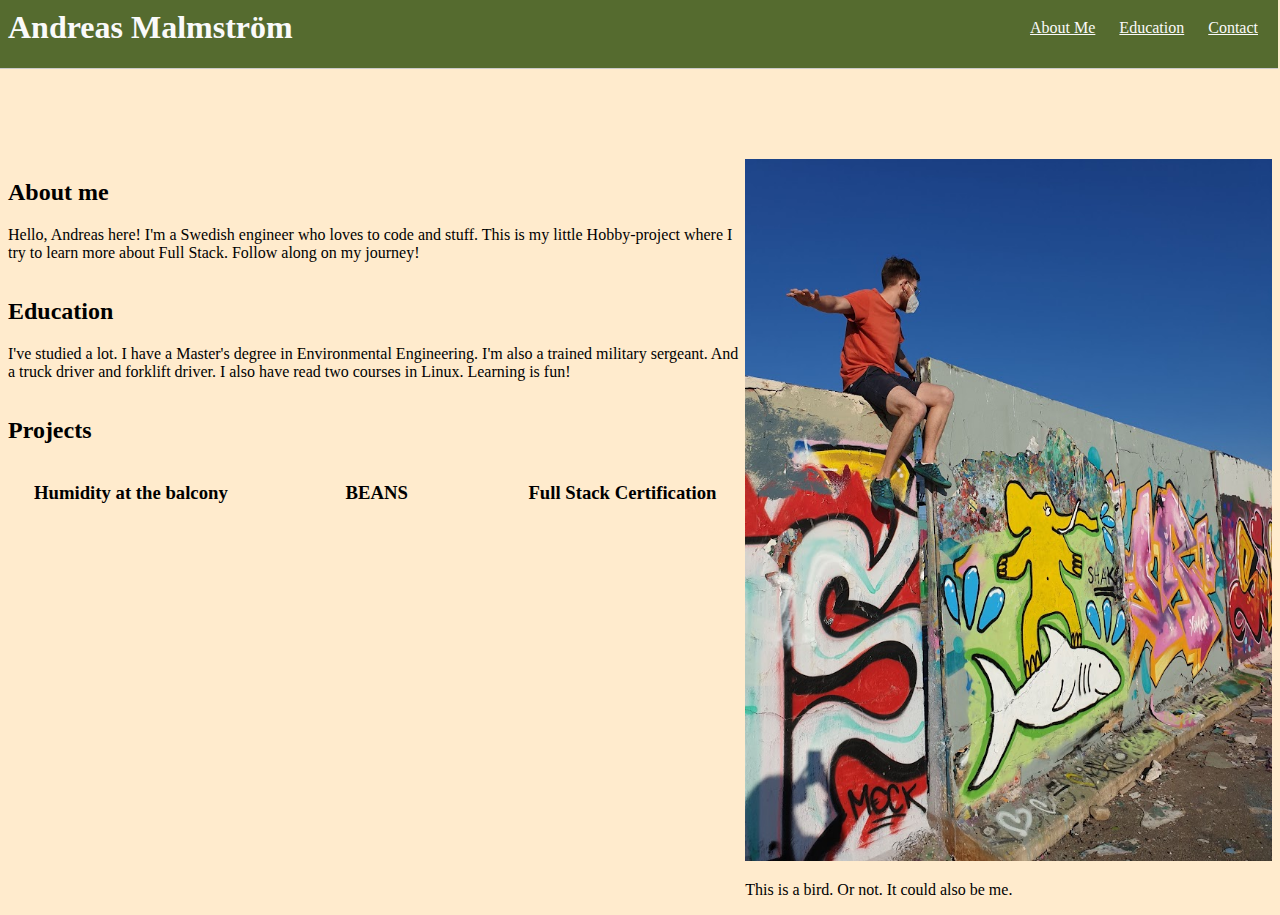
<file: index.html>
<!DOCTYPE html>

<html>
    <head>
        <title>Andreas Malmströms Portfolio</title>
        <link rel="stylesheet" href="./style.css">
    </head>

    <body>
        

        <header>
            <h1>Andreas Malmström</h1>
            <nav> 
                <a href="#AboutMe">About Me</a>
                <a href="#Education">Education</a>
                <a href="./contact.html">Contact</a>
            </nav>
        </header>
        
        <main>
            <div class="structure">
                <div class="FlexContainer">
                    <div id="AboutMe">
                        <h2>About me</h2>
                        <p id="TextAboutMe">
                            Hello, Andreas here! I'm a Swedish engineer who loves to code and stuff.
                            This is my little Hobby-project where I try to learn more about Full Stack.
                            Follow along on my journey!
                        </p>
        
                    </div>
                    
                    <div id="Education">
                        <h2>Education</h2>
                        <p>
                            I've studied a lot. I have a Master's degree in Environmental Engineering.
                            I'm also a trained military sergeant. And a truck driver and forklift driver.
                            I also have read two courses in Linux. Learning is fun!
                        </p>
                    </div>
                    <h2>Projects</h2>
                        
                    <div class="structure">
                        
                        <div id="Project1">
                            <h3 id="Humidity">Humidity at the balcony</h3>
                            <div class="ProjectImage" id="1">
                                <img src="./Images/NodeBalcony.PNG">
                                <p>NodeRed setup of the project</p>
                            </div>
                        </div>

                        
                        <div id="Project2">
                            <h3 id="Beans">BEANS</h3>
                            <div class="ProjectImage" id="2">
                                <img src="./Images/YinYang.png">
                                <p>YinYang beans</p>
                            </div>
                        </div>

                        
                        <div id="Project3">
                            <h3 id="FullStack">Full Stack Certification</h3> 
                            <div class="ProjectImage" id="3">
                                <img src="./Images/FullStack.PNG">
                                <p>Full Stack Project</p>
                            </div>
                        </div>
                    </div>

                </div>

                <div class="Me">
                    <img src="./Images/Me.jpg">
                    <p>This is a bird. Or not. It could also be me.</p>
                </div>
            </div>
            
            
        </main>

        <script  src="functions.js"></script>
    </body>


</html>
</file>
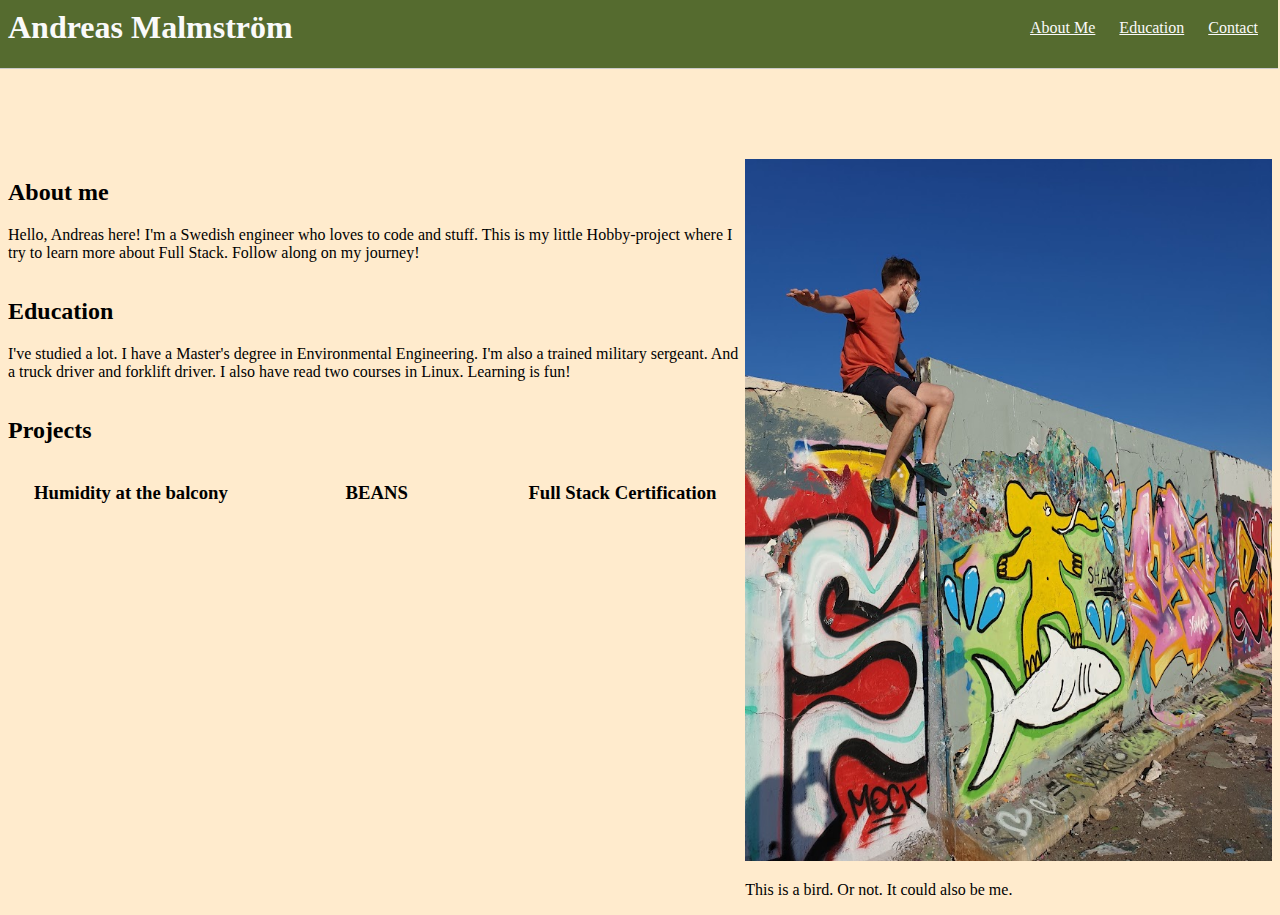
<file: Portfolio Page/index.html>
<!DOCTYPE html>

<html>
    <head>
        <title>Andreas Malmströms Portfolio</title>
        <link rel="stylesheet" href="style.css">
    </head>

    <body>
        

        <header>
            <h1>Andreas Malmström</h1>
            <nav> 
                <a>About Me</a>
                <a>Education</a>
                <a href="./contact.html">Contact</a>
            </nav>
        </header>
        
        <main>
            <div class="structure">
                <div class="FlexContainer">
                    <div id="AboutMe">
                        <h2>About me</h2>
                        <p id="TextAboutMe">
                            Hello, Andreas here! I'm a Swedish engineer who loves to code and stuff.
                            This is my little Hobby-project where I try to learn more about Full Stack.
                            Follow along on my journey!
                        </p>
        
                    </div>
                    
                    <div id="Education">
                        <h2>Education</h2>
                        <p>
                            I've studied a lot. I have a Master's degree in Environmental Engineering.
                            I'm also a trained military sergeant. And a truck driver and forklift driver.
                            I also have read two courses in Linux. Learning is fun!
                        </p>
                    </div>
                    <h2>Projects</h2>
                        
                    <div class="structure">
                        
                        <div id="Project1">
                            <h3 id="Humidity">Humidity at the balcony</h3>
                            <div class="ProjectImage" id="1">
                                <img src="./Images/NodeBalcony.PNG">
                                <p>NodeRed setup of the project</p>
                            </div>
                        </div>

                        
                        <div id="Project2">
                            <h3 id="Beans">BEANS</h3>
                            <div class="ProjectImage" id="2">
                                <img src="./Images/YinYang.png">
                                <p>YinYang beans</p>
                            </div>
                        </div>

                        
                        <div id="Project3">
                            <h3 id="FullStack">Full Stack Certification</h3> 
                            <div class="ProjectImage" id="3">
                                <img src="./Images/FullStack.PNG">
                                <p>Full Stack Project</p>
                            </div>
                        </div>
                    </div>

                </div>

                <div class="Me">
                    <img src="./Images/Me.jpg">
                    <p>This is a bird. Or not. It could also be me.</p>
                </div>
            </div>
            
            
        </main>

        <script  src="functions.js"></script>
    </body>


</html>
</file>
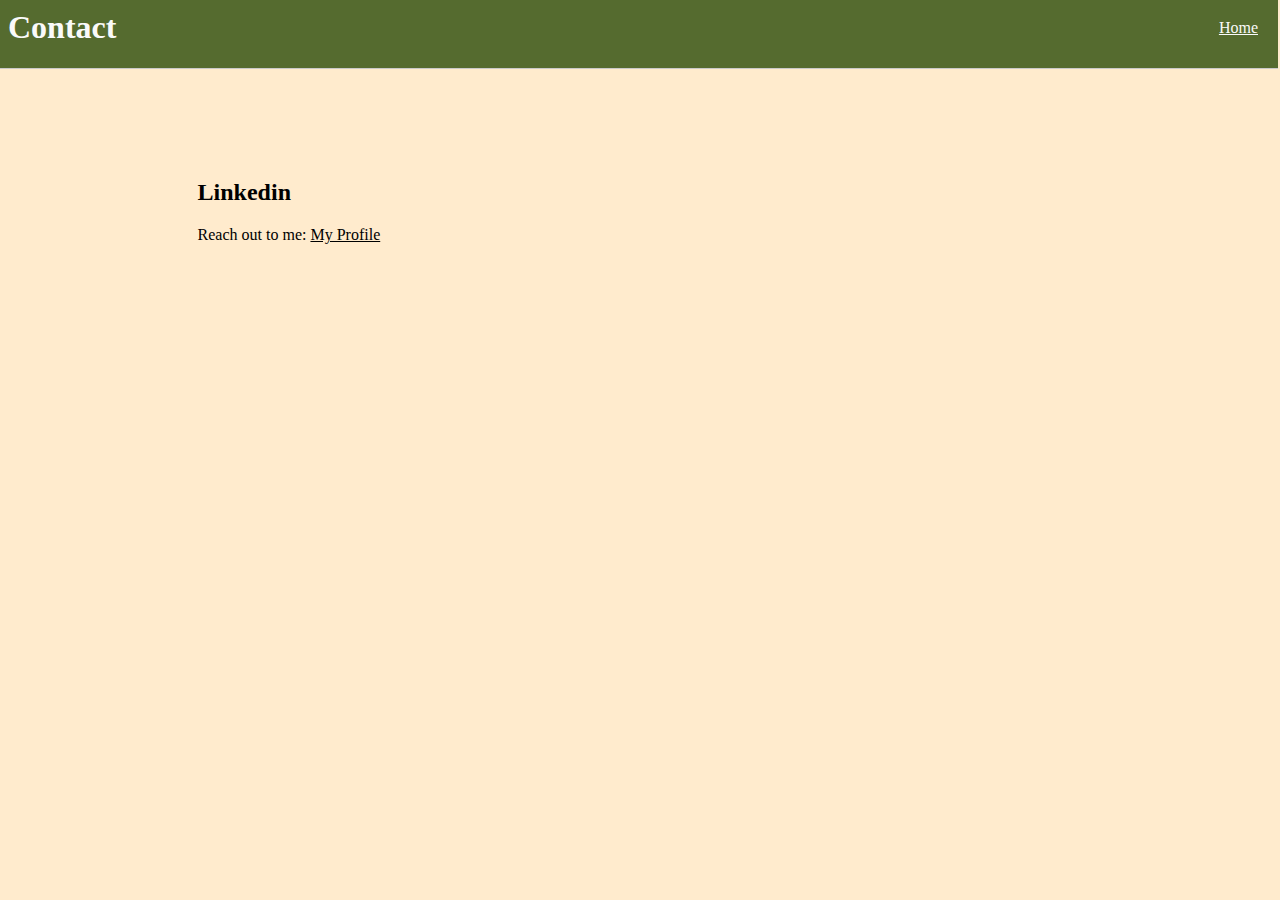
<file: contact.html>
<!DOCTYPE html>

<html>

    <head>
        <title>Contact Me</title>
        <link rel="stylesheet" href="style.css">
    </head>

    <body>
        <header>
            <h1>Contact</h1>
            <nav> 
                <a href="./index.html">Home</a>
            </nav>
        </header>
        <main>
            <div class="structure">
                <div class="FlexContainer">
                    <div id="AboutMe">
                        <h2>Linkedin</h2>
                        <p id="TextAboutMe">
                            Reach out to me: <a id="Dont" href="https://www.linkedin.com/in/andreas-malmström-a9781b137">My Profile</a>
                        </p>
        
                    </div>
            </div>
            
        </main>
        
    </body>
</html>
</file>
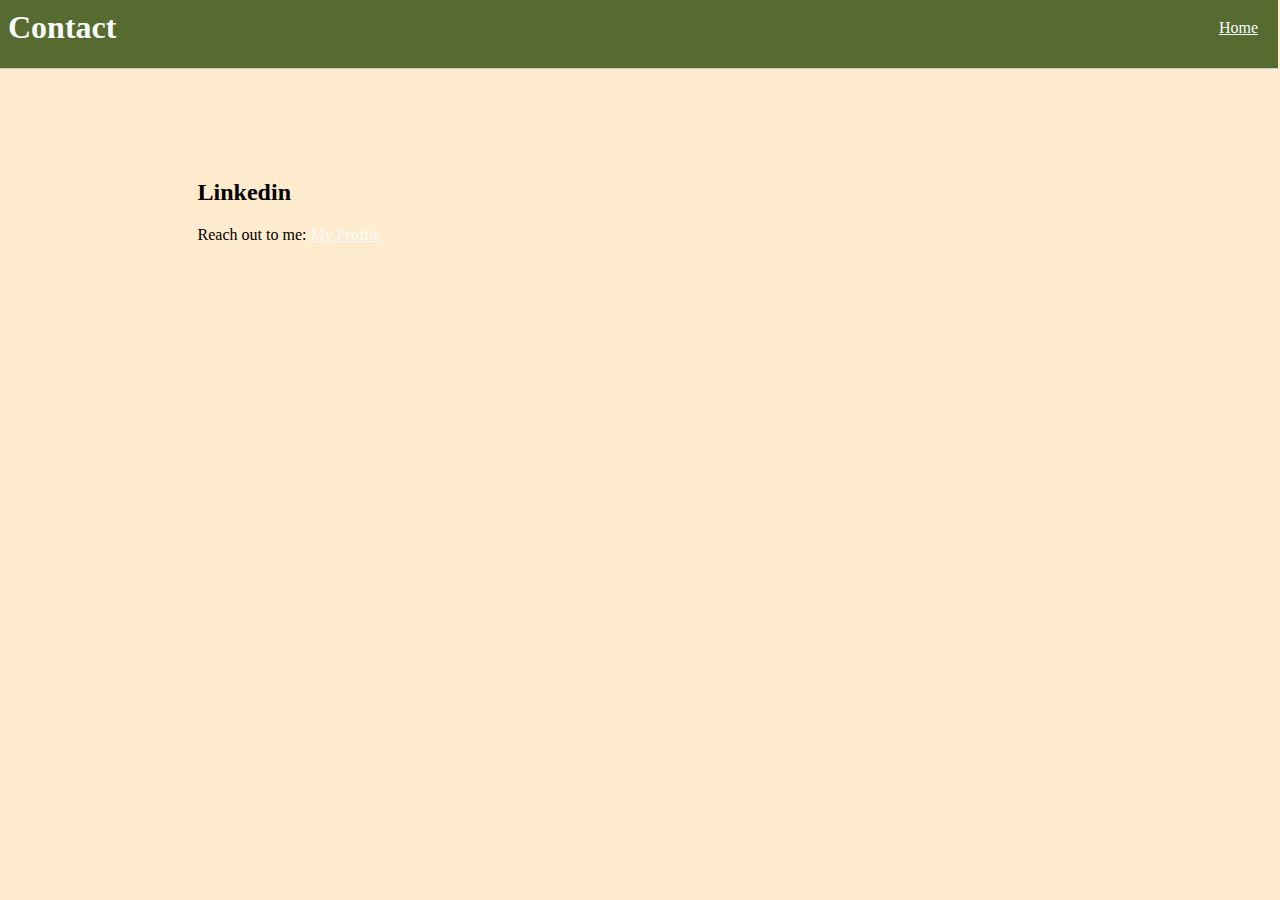
<file: Portfolio Page/contact.html>
<!DOCTYPE html>

<html>

    <head>
        <title>Contact Me</title>
        <link rel="stylesheet" href="style.css">
    </head>

    <body>
        <header>
            <h1>Contact</h1>
            <nav> 
                <a href="./index.html">Home</a>
            </nav>
        </header>
        <main>
            <div class="structure">
                <div class="FlexContainer">
                    <div id="AboutMe">
                        <h2>Linkedin</h2>
                        <p id="TextAboutMe">
                            Reach out to me: <a href="https://www.linkedin.com/in/andreas-malmström-a9781b137">My Profile</a>
                        </p>
        
                    </div>
            </div>
            
        </main>
        
    </body>
</html>
</file>
<file: style.css>
* {
    
}

h1 {
    display: block;
    color: rgb(250, 250, 250);
    margin-left: 10px;
}

header {
    display: inline-flex;
    position: fixed;
    justify-content: space-between;
    align-items: center;
    width: 100%;
    border-bottom: 1px solid rgb(202, 202, 202);
    z-index: 100;
    margin-top: -20px;
    margin-left: -10px;
    background-color: darkolivegreen;
}

body {
    background-color: blanchedalmond;
}

nav {
    /*margin-right: 50px;*/
}

a {
    text-decoration: underline;
    margin-right: 20px;
    color: rgb(250, 250, 250);
}

main {
    position: relative;
    top: 151px;
    
}

.FlexContainer {
    display: flex;
    flex-direction: column;
    width: 70%;
}

.structure {
    display: flex;
    flex-direction: row;
    justify-content: space-around;
}

.ProjectImage {
    width: 33%px;
    display: none;
}

#Project1 {
    width: 33%;
    text-align: center;
}

#Project2 {
    width: 33%;
    text-align: center;
}


#Project3 {
    width: 33%;
    text-align: center;
}

#logoArea {
    display: flex;
    justify-content: space-between;
}

#AboutMe {
    display: block;
    justify-content: space-between;
}

#TextAboutMe {
    width: 100%;
}

#Education {
    width: 100%;
}

.Me {
    width: 50%;
    display: inline-block;
}

img {
    width: 100%;
}

#Dont {
    color: black;
}
</file>
<file: Portfolio Page/style.css>
* {
    
}

h1 {
    display: block;
    color: rgb(250, 250, 250);
    margin-left: 10px;
}

header {
    display: inline-flex;
    position: fixed;
    justify-content: space-between;
    align-items: center;
    width: 100%;
    border-bottom: 1px solid rgb(202, 202, 202);
    z-index: 100;
    margin-top: -20px;
    margin-left: -10px;
    background-color: darkolivegreen;
}

body {
    background-color: blanchedalmond;
}

nav {
    /*margin-right: 50px;*/
}

a {
    text-decoration: underline;
    margin-right: 20px;
    color: rgb(250, 250, 250);
}

main {
    position: relative;
    top: 151px;
    
}

.FlexContainer {
    display: flex;
    flex-direction: column;
    width: 70%;
}

.structure {
    display: flex;
    flex-direction: row;
    justify-content: space-around;
}

.ProjectImage {
    width: 33%px;
    display: none;
}

#Project1 {
    width: 33%;
    text-align: center;
}

#Project2 {
    width: 33%;
    text-align: center;
}


#Project3 {
    width: 33%;
    text-align: center;
}

#logoArea {
    display: flex;
    justify-content: space-between;
}

#AboutMe {
    display: block;
    justify-content: space-between;
}

#TextAboutMe {
    width: 100%;
}

#Education {
    width: 100%;
}

.Me {
    width: 50%;
    display: inline-block;
}

img {
    width: 100%;
}
</file>
